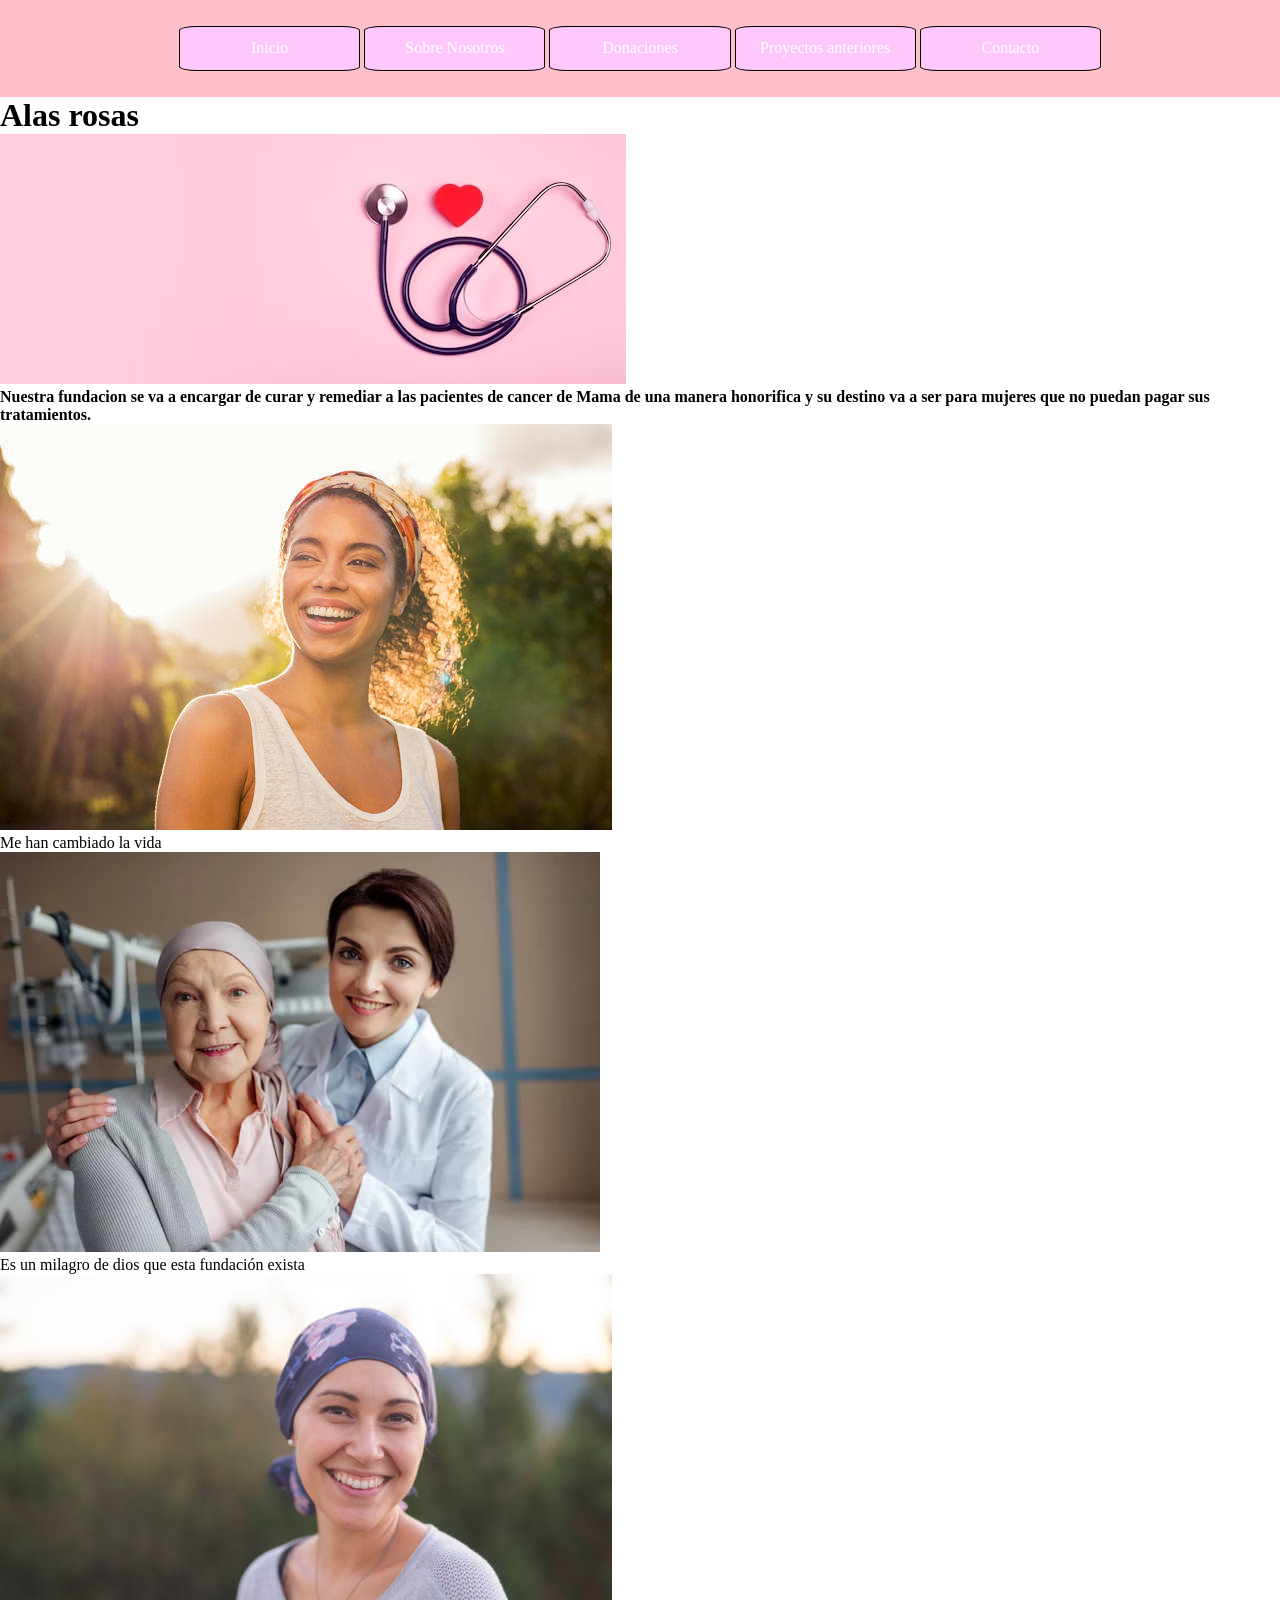
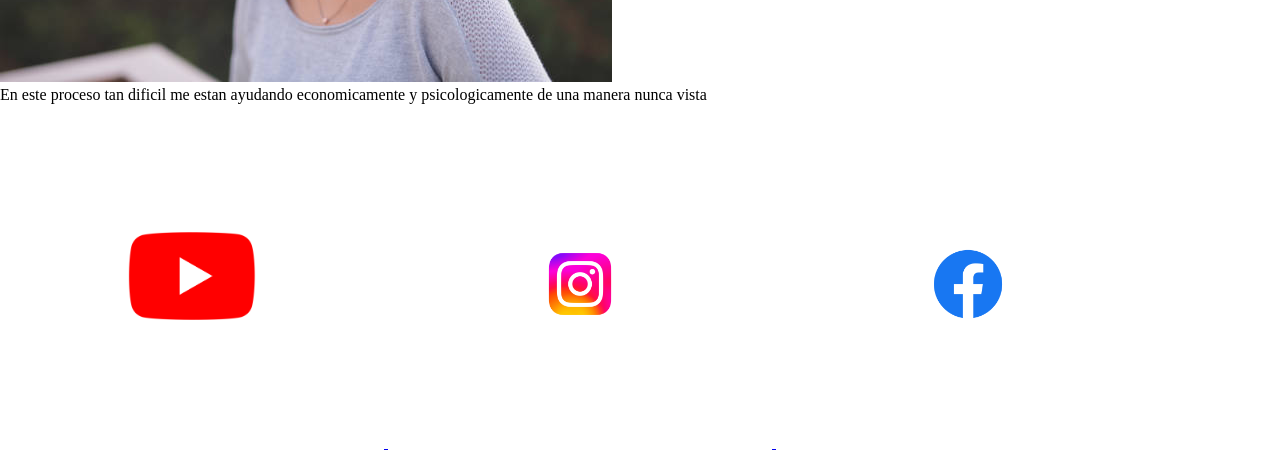
<file: index.html>
<!DOCTYPE html>
<html lang="en">
<head>
    <meta charset="UTF-8">
    <meta name="viewport" content="width=device-width, initial-scale=1.0">
    <title>Producto</title>
    <link rel="stylesheet" href="style.css">
</head>

<body>

<header>

<a href="index.html">Inicio</a>
<a href="sobreNosotros.html">Sobre Nosotros</a>
<a href="donaciones.html">Donaciones</a>
<a href="proyectosAnteriores.html">Proyectos anteriores</a>
<a href="contacto.html">Contacto</a>


</header>
<main>
<div>  
<h1>Alas rosas</h1>
<img src="Imagenes/Banner.jpg" alt="isadsadmg">
<h4>Nuestra fundacion se va a encargar de curar y remediar a las pacientes de cancer de Mama de una manera honorifica y su destino va a ser para mujeres que no puedan pagar sus tratamientos.</h4>
</div>
<section>
    <div>
<img src="Imagenes/Testimonio1.jpg" alt="isadsadmg">
<p>Me han cambiado la vida</p>
</div>
<div>
<img src="Imagenes/Testimonio2.jpg" alt="asd">
<p>Es un milagro de dios que esta fundación exista</p>
</div>
<div>
<img src="Imagenes/Testimonio3.jpg" alt="isadsadmg">
<p>En este proceso tan dificil me estan ayudando economicamente y psicologicamente de una manera nunca vista</p>
</div>
</section>


</main>
    <footer>
<a href="https://www.youtube.com/">
    <img src="Imagenes/Youtube_logo.png" alt="Youtube">
</a>
<a href="https://www.instagram.com/">
    <img src="Imagenes/IG.png" alt="instagram">
</a>
<a href="https://www.facebook.com/">
    <img src="Imagenes/Facebook-Logosu.png" alt="facebook">
</a>




    </footer>
</body>
</html>
</file>
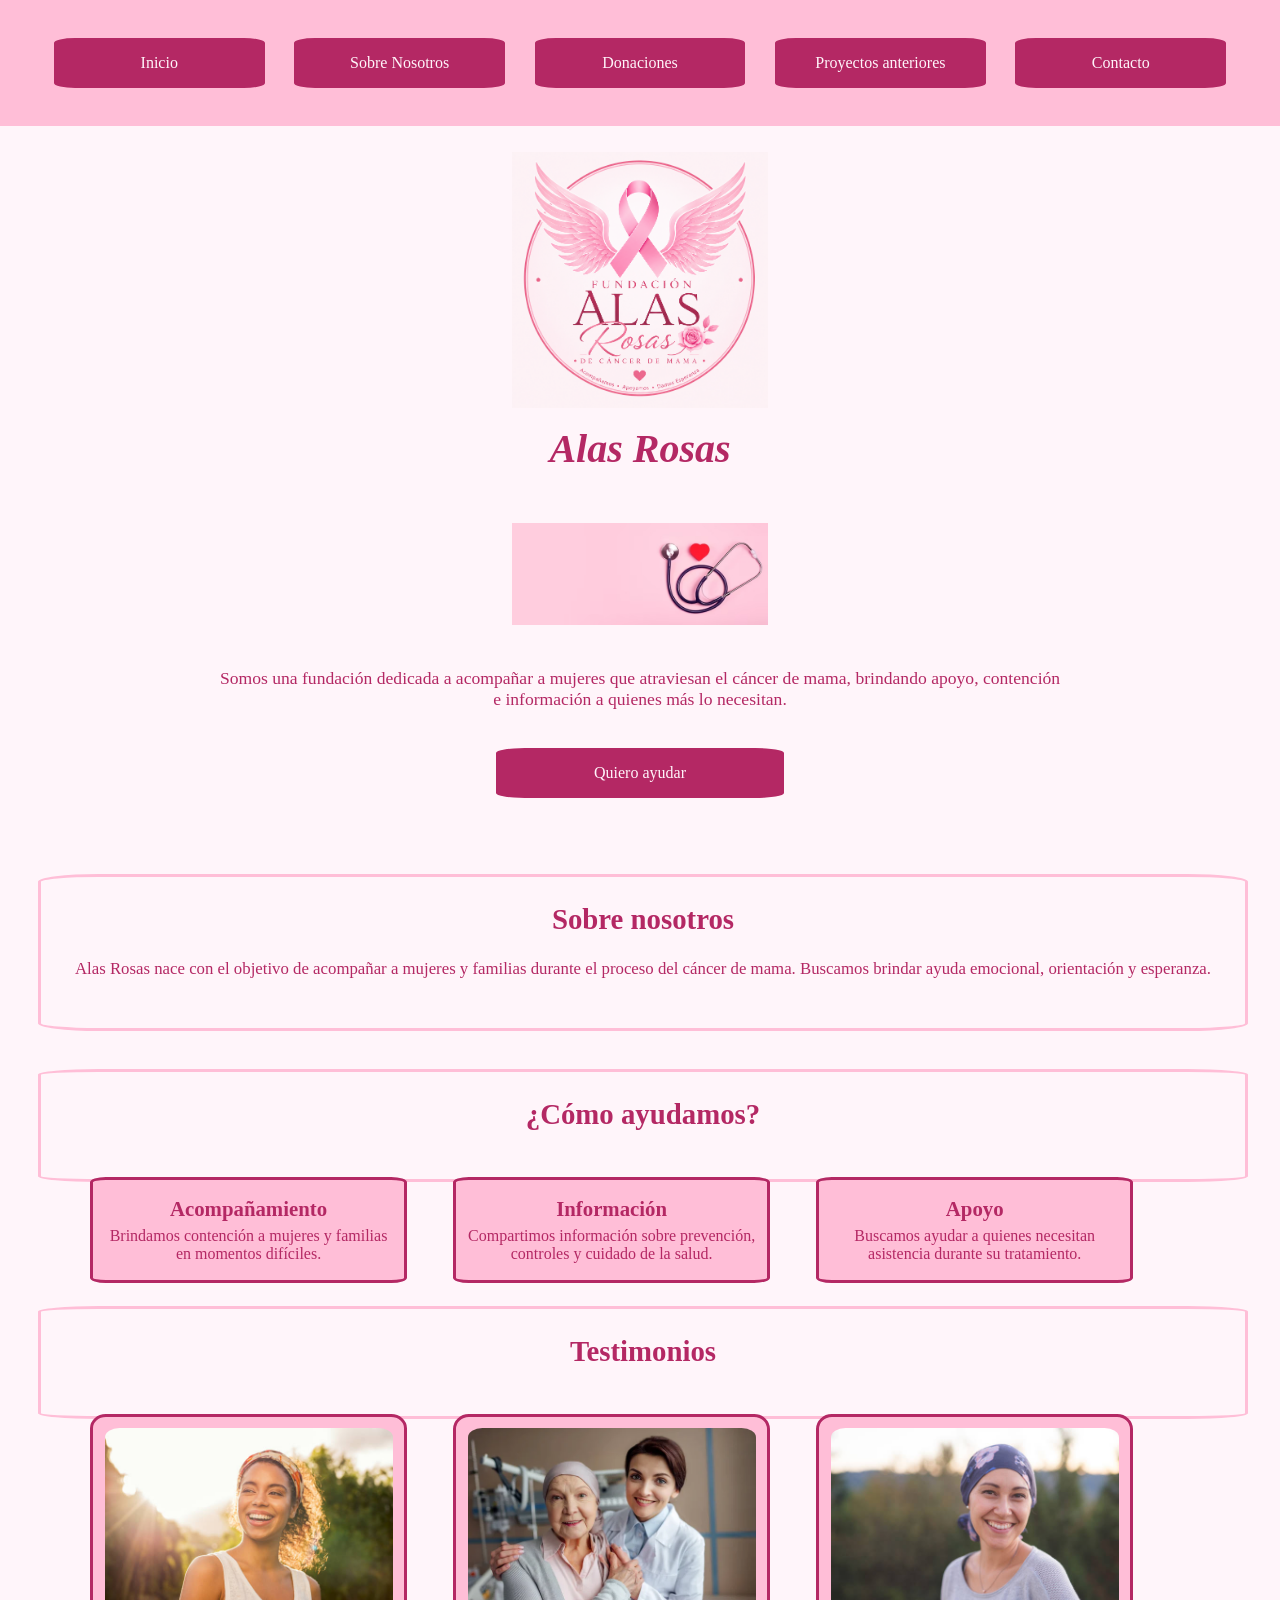
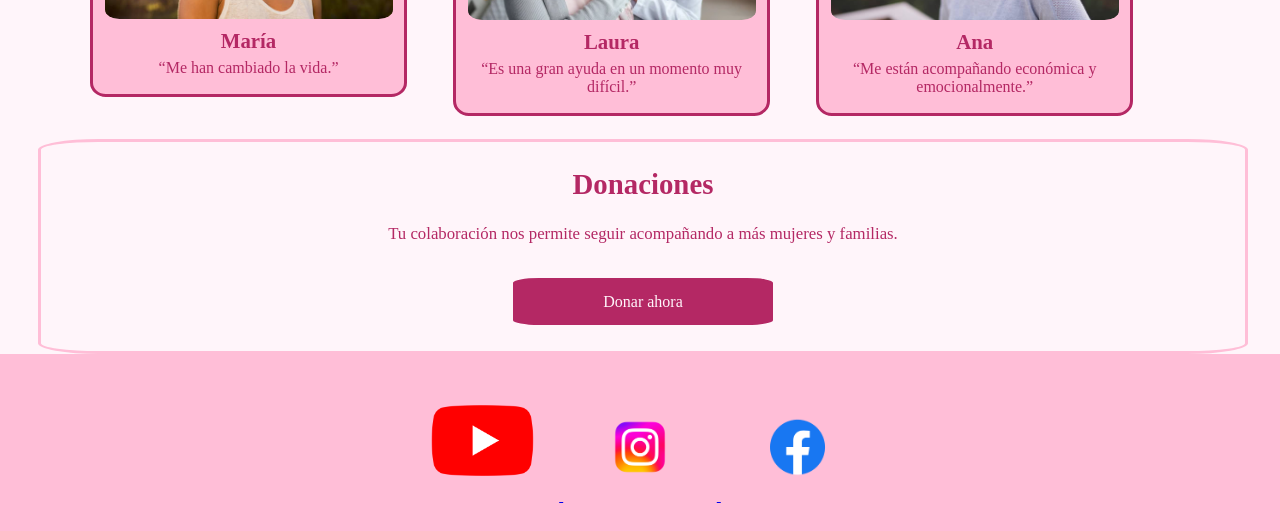
<file: TP-arte-shulva-lenny-main/index.html>
<!DOCTYPE html>
<html lang="en">
<head>
    <meta charset="UTF-8">
    <meta name="viewport" content="width=device-width, initial-scale=1.0">
    <title>Alas Rosas</title>
    <link rel="stylesheet" href="style.css">
</head>

<body>

<header>

    <a href="index.html">Inicio</a>
    <a href="sobreNosotros.html">Sobre Nosotros</a>
    <a href="donaciones.html">Donaciones</a>
    <a href="proyectosAnteriores.html">Proyectos anteriores</a>
    <a href="contacto.html">Contacto</a>

</header>

<main>

    <div>

        <img src="Imagenes/logoAlasRosas.png" alt="Logo Alas Rosas">

        <h1>Alas Rosas</h1>

        <img src="Imagenes/Banner.jpg" alt="Banner de salud">

        <p>
            Somos una fundación dedicada a acompañar a mujeres que atraviesan el cáncer de mama,
            brindando apoyo, contención e información a quienes más lo necesitan.
        </p>

        <a class="boton" href="donaciones.html">Quiero ayudar</a>

    </div>

    <section>

        <h2>Sobre nosotros</h2>

        <p>
            Alas Rosas nace con el objetivo de acompañar a mujeres y familias durante el proceso
            del cáncer de mama. Buscamos brindar ayuda emocional, orientación y esperanza.
        </p>

    </section>

    <section>

        <h2>¿Cómo ayudamos?</h2>

        <article>
            <h3>Acompañamiento</h3>
            <p>Brindamos contención a mujeres y familias en momentos difíciles.</p>
        </article>

        <article>
            <h3>Información</h3>
            <p>Compartimos información sobre prevención, controles y cuidado de la salud.</p>
        </article>

        <article>
            <h3>Apoyo</h3>
            <p>Buscamos ayudar a quienes necesitan asistencia durante su tratamiento.</p>
        </article>

    </section>

    <section>

        <h2>Testimonios</h2>

        <article>
            <img src="Imagenes/Testimonio1.jpg" alt="Testimonio de paciente">
            <h3>María</h3>
            <p>“Me han cambiado la vida.”</p>
        </article>

        <article>
            <img src="Imagenes/Testimonio2.jpg" alt="Testimonio de paciente">
            <h3>Laura</h3>
            <p>“Es una gran ayuda en un momento muy difícil.”</p>
        </article>

        <article>
            <img src="Imagenes/Testimonio3.jpg" alt="Testimonio de paciente">
            <h3>Ana</h3>
            <p>“Me están acompañando económica y emocionalmente.”</p>
        </article>

    </section>

    <section>

        <h2>Donaciones</h2>

        <p>
            Tu colaboración nos permite seguir acompañando a más mujeres y familias.
        </p>

        <a class="boton" href="donaciones.html">Donar ahora</a>

    </section>

</main>

<footer>

    <a href="https://www.youtube.com/">
        <img src="Imagenes/Youtube_logo.png" alt="Youtube">
    </a>

    <a href="https://www.instagram.com/">
        <img src="Imagenes/IG.png" alt="Instagram">
    </a>

    <a href="https://www.facebook.com/">
        <img src="Imagenes/Facebook-Logosu.png" alt="Facebook">
    </a>

</footer>

</body>
</html>
</file>
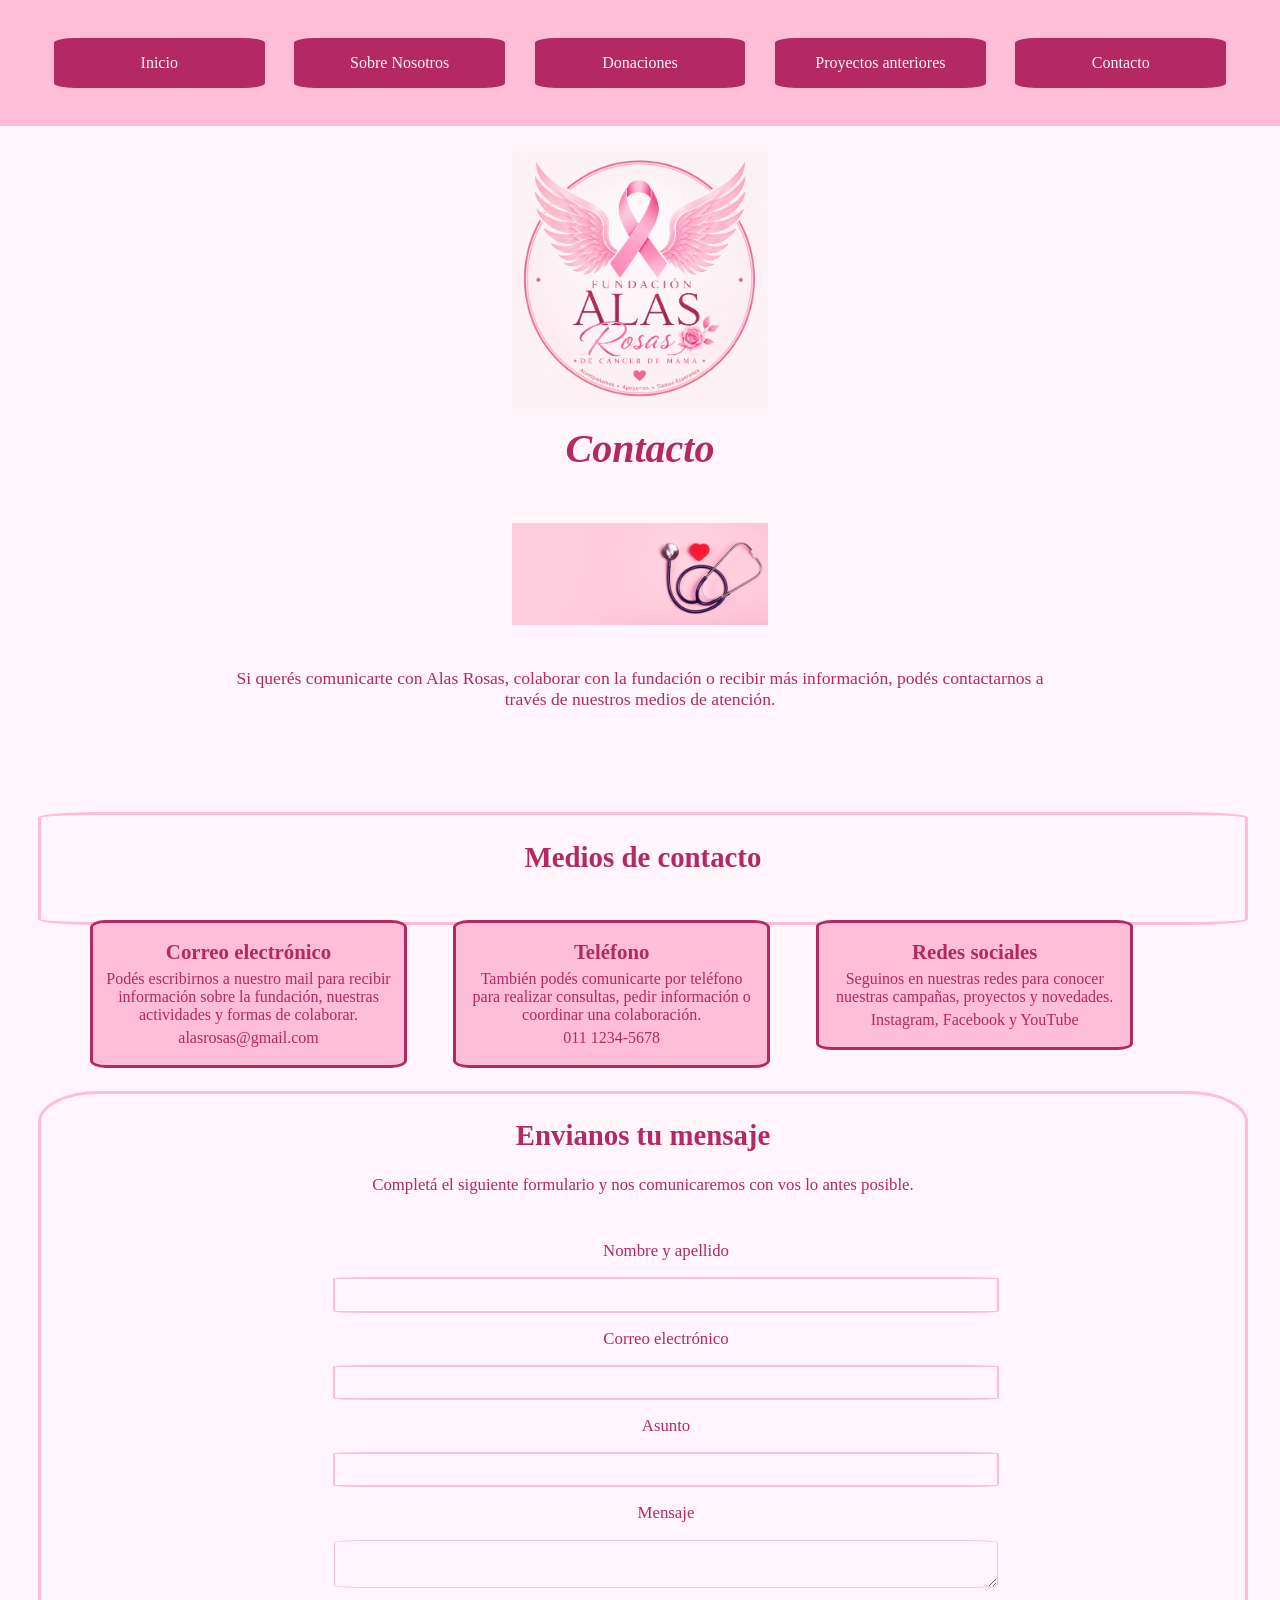
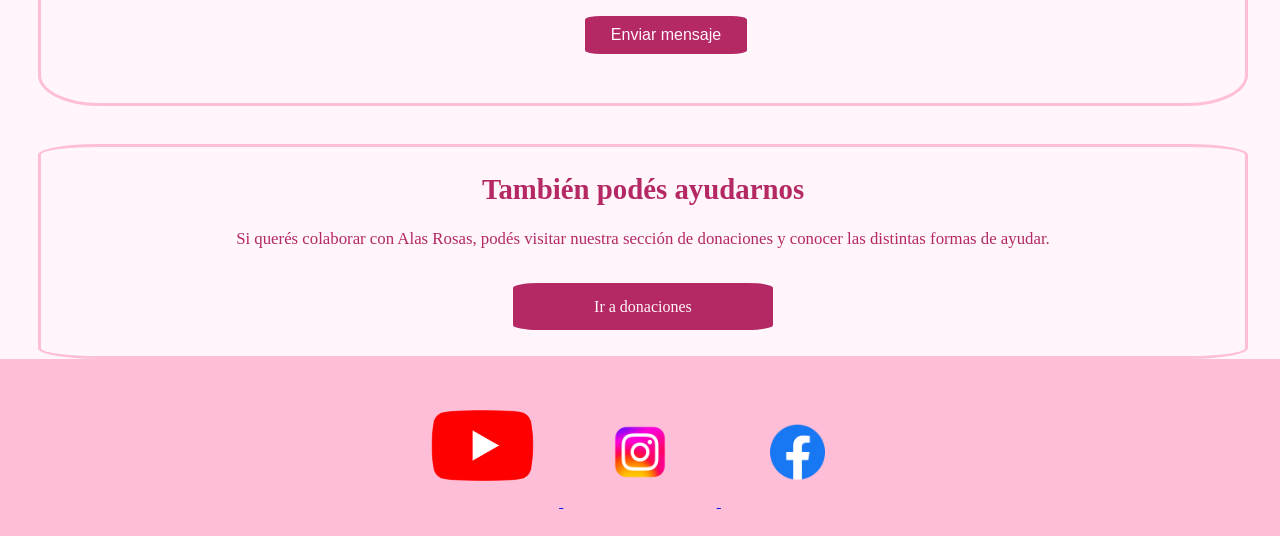
<file: TP-arte-shulva-lenny-main/contacto.html>
<!DOCTYPE html>
<html lang="en">
<head>
    <meta charset="UTF-8">
    <meta name="viewport" content="width=device-width, initial-scale=1.0">
    <title>Contacto - Alas Rosas</title>
    <link rel="stylesheet" href="style.css">
</head>

<body>

<header>

    <a href="index.html">Inicio</a>
    <a href="sobreNosotros.html">Sobre Nosotros</a>
    <a href="donaciones.html">Donaciones</a>
    <a href="proyectosAnteriores.html">Proyectos anteriores</a>
    <a href="contacto.html">Contacto</a>

</header>

<main>

    <div>

        <img src="Imagenes/logoAlasRosas.png" alt="Logo Alas Rosas">

        <h1>Contacto</h1>

        <img src="Imagenes/Banner.jpg" alt="Banner de Alas Rosas">

        <p>
            Si querés comunicarte con Alas Rosas, colaborar con la fundación o recibir más información,
            podés contactarnos a través de nuestros medios de atención.
        </p>

    </div>

    <section>

        <h2>Medios de contacto</h2>

        <article>
            <h3>Correo electrónico</h3>
            <p>
                Podés escribirnos a nuestro mail para recibir información sobre la fundación,
                nuestras actividades y formas de colaborar.
            </p>
            <p>alasrosas@gmail.com</p>
        </article>

        <article>
            <h3>Teléfono</h3>
            <p>
                También podés comunicarte por teléfono para realizar consultas,
                pedir información o coordinar una colaboración.
            </p>
            <p>011 1234-5678</p>
        </article>

        <article>
            <h3>Redes sociales</h3>
            <p>
                Seguinos en nuestras redes para conocer nuestras campañas,
                proyectos y novedades.
            </p>
            <p>Instagram, Facebook y YouTube</p>
        </article>

    </section>

    <section>

        <h2>Envianos tu mensaje</h2>

        <p>
            Completá el siguiente formulario y nos comunicaremos con vos lo antes posible.
        </p>

        <form>

            <p>Nombre y apellido</p>
            <input type="text" name="nombre">

            <p>Correo electrónico</p>
            <input type="email" name="correo">

            <p>Asunto</p>
            <input type="text" name="asunto">

            <p>Mensaje</p>
            <textarea name="mensaje"></textarea>

            <br>

            <button class="boton" type="submit">Enviar mensaje</button>

        </form>

    </section>

    <section>

        <h2>También podés ayudarnos</h2>

        <p>
            Si querés colaborar con Alas Rosas, podés visitar nuestra sección de donaciones
            y conocer las distintas formas de ayudar.
        </p>

        <a class="boton" href="donaciones.html">Ir a donaciones</a>

    </section>

</main>

<footer>

    <a href="https://www.youtube.com/">
        <img src="Imagenes/Youtube_logo.png" alt="Youtube">
    </a>

    <a href="https://www.instagram.com/">
        <img src="Imagenes/IG.png" alt="Instagram">
    </a>

    <a href="https://www.facebook.com/">
        <img src="Imagenes/Facebook-Logosu.png" alt="Facebook">
    </a>

</footer>

</body>
</html>
</file>
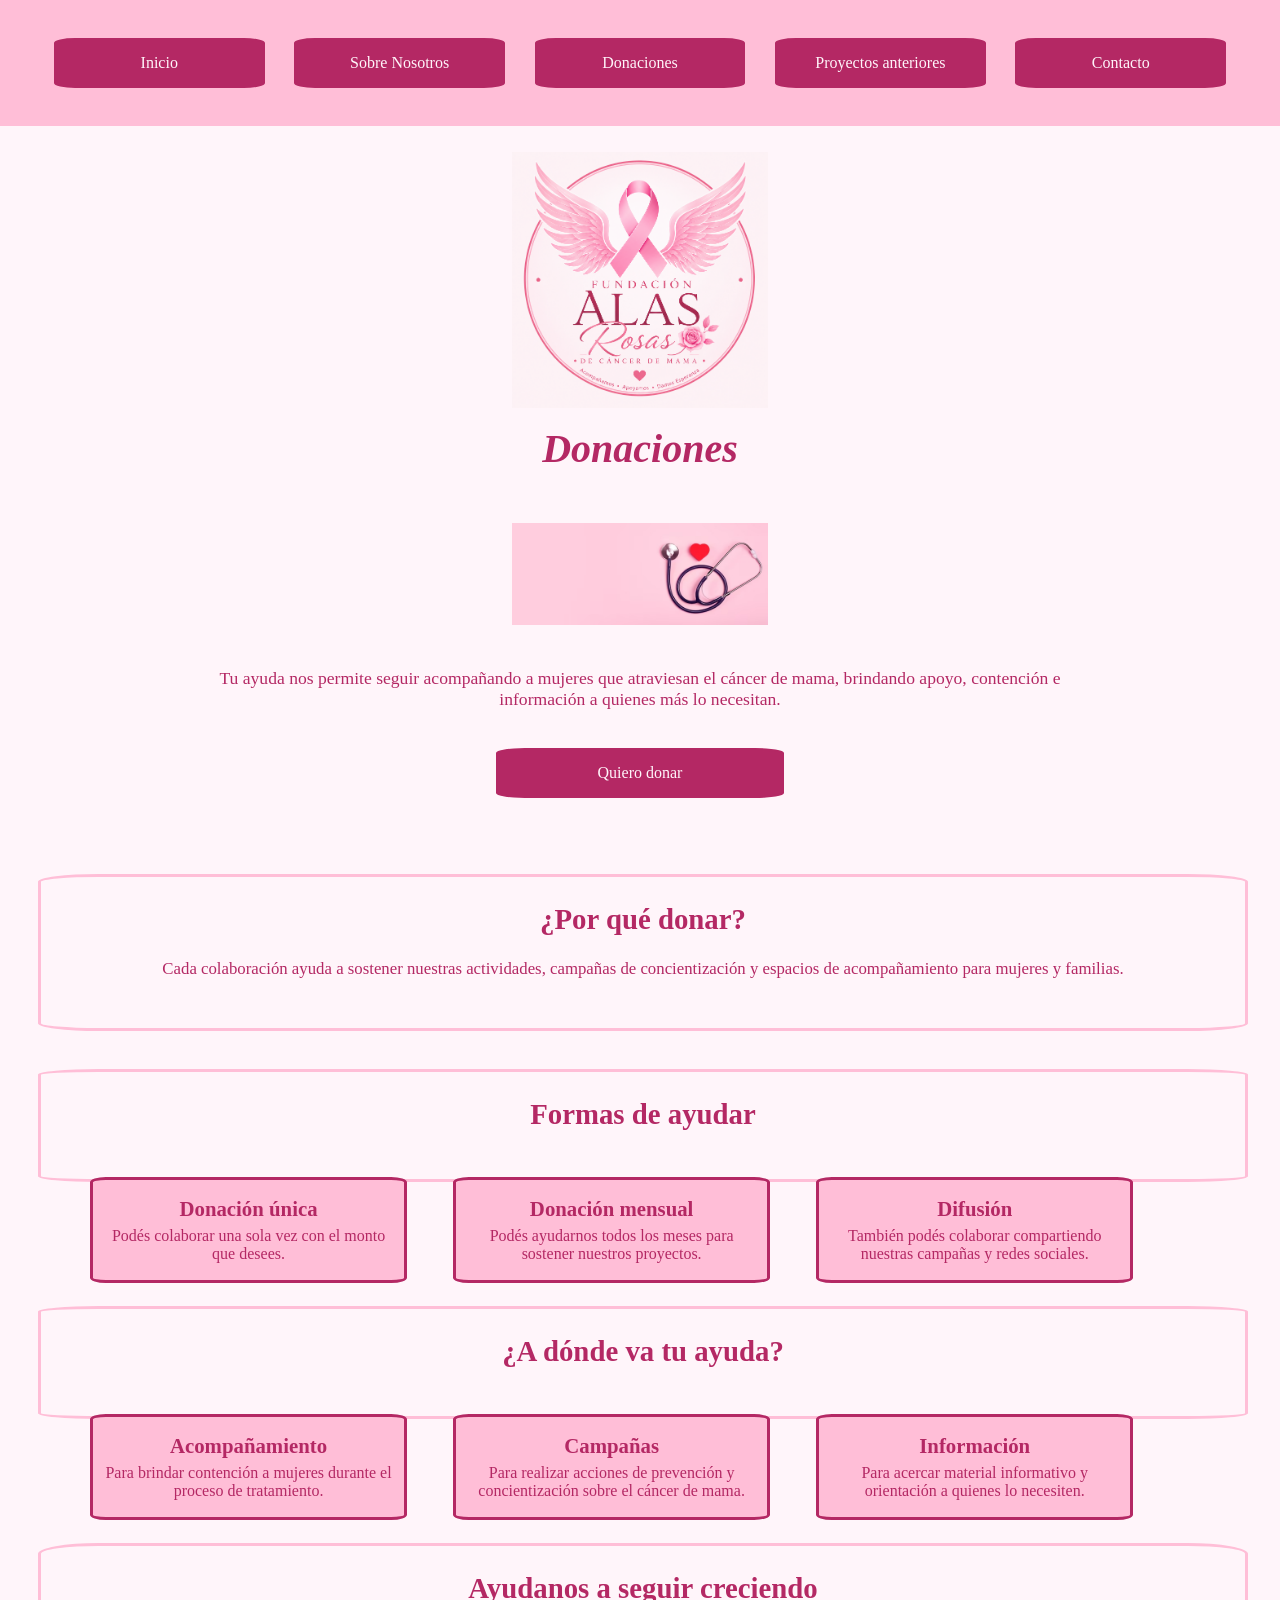
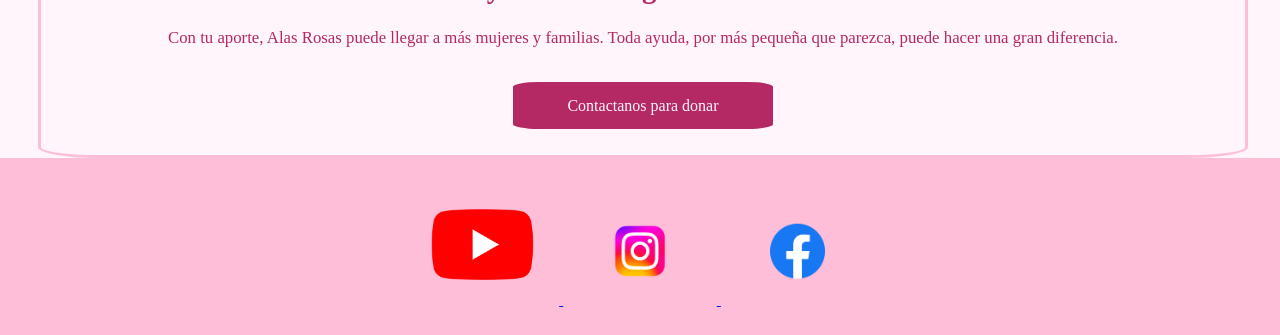
<file: TP-arte-shulva-lenny-main/donaciones.html>
<!DOCTYPE html>
<html lang="en">
<head>
    <meta charset="UTF-8">
    <meta name="viewport" content="width=device-width, initial-scale=1.0">
    <title>Donaciones - Alas Rosas</title>
    <link rel="stylesheet" href="style.css">
</head>

<body>

<header>

    <a href="index.html">Inicio</a>
    <a href="sobreNosotros.html">Sobre Nosotros</a>
    <a href="donaciones.html">Donaciones</a>
    <a href="proyectosAnteriores.html">Proyectos anteriores</a>
    <a href="contacto.html">Contacto</a>

</header>

<main>

    <div>

        <img src="Imagenes/logoAlasRosas.png" alt="Logo Alas Rosas">

        <h1>Donaciones</h1>

        <img src="Imagenes/Banner.jpg" alt="Banner de Alas Rosas">

        <p>
            Tu ayuda nos permite seguir acompañando a mujeres que atraviesan el cáncer de mama,
            brindando apoyo, contención e información a quienes más lo necesitan.
        </p>

        <a class="boton" href="contacto.html">Quiero donar</a>

    </div>

    <section>

        <h2>¿Por qué donar?</h2>

        <p>
            Cada colaboración ayuda a sostener nuestras actividades, campañas de concientización
            y espacios de acompañamiento para mujeres y familias.
        </p>

    </section>

    <section>

        <h2>Formas de ayudar</h2>

        <article>
            <h3>Donación única</h3>
            <p>Podés colaborar una sola vez con el monto que desees.</p>
        </article>

        <article>
            <h3>Donación mensual</h3>
            <p>Podés ayudarnos todos los meses para sostener nuestros proyectos.</p>
        </article>

        <article>
            <h3>Difusión</h3>
            <p>También podés colaborar compartiendo nuestras campañas y redes sociales.</p>
        </article>

    </section>

    <section>

        <h2>¿A dónde va tu ayuda?</h2>

        <article>
            <h3>Acompañamiento</h3>
            <p>Para brindar contención a mujeres durante el proceso de tratamiento.</p>
        </article>

        <article>
            <h3>Campañas</h3>
            <p>Para realizar acciones de prevención y concientización sobre el cáncer de mama.</p>
        </article>

        <article>
            <h3>Información</h3>
            <p>Para acercar material informativo y orientación a quienes lo necesiten.</p>
        </article>

    </section>

    <section>

        <h2>Ayudanos a seguir creciendo</h2>

        <p>
            Con tu aporte, Alas Rosas puede llegar a más mujeres y familias.
            Toda ayuda, por más pequeña que parezca, puede hacer una gran diferencia.
        </p>

        <a class="boton" href="contacto.html">Contactanos para donar</a>

    </section>

</main>

<footer>

    <a href="https://www.youtube.com/">
        <img src="Imagenes/Youtube_logo.png" alt="Youtube">
    </a>

    <a href="https://www.instagram.com/">
        <img src="Imagenes/IG.png" alt="Instagram">
    </a>

    <a href="https://www.facebook.com/">
        <img src="Imagenes/Facebook-Logosu.png" alt="Facebook">
    </a>

</footer>

</body>
</html>
</file>
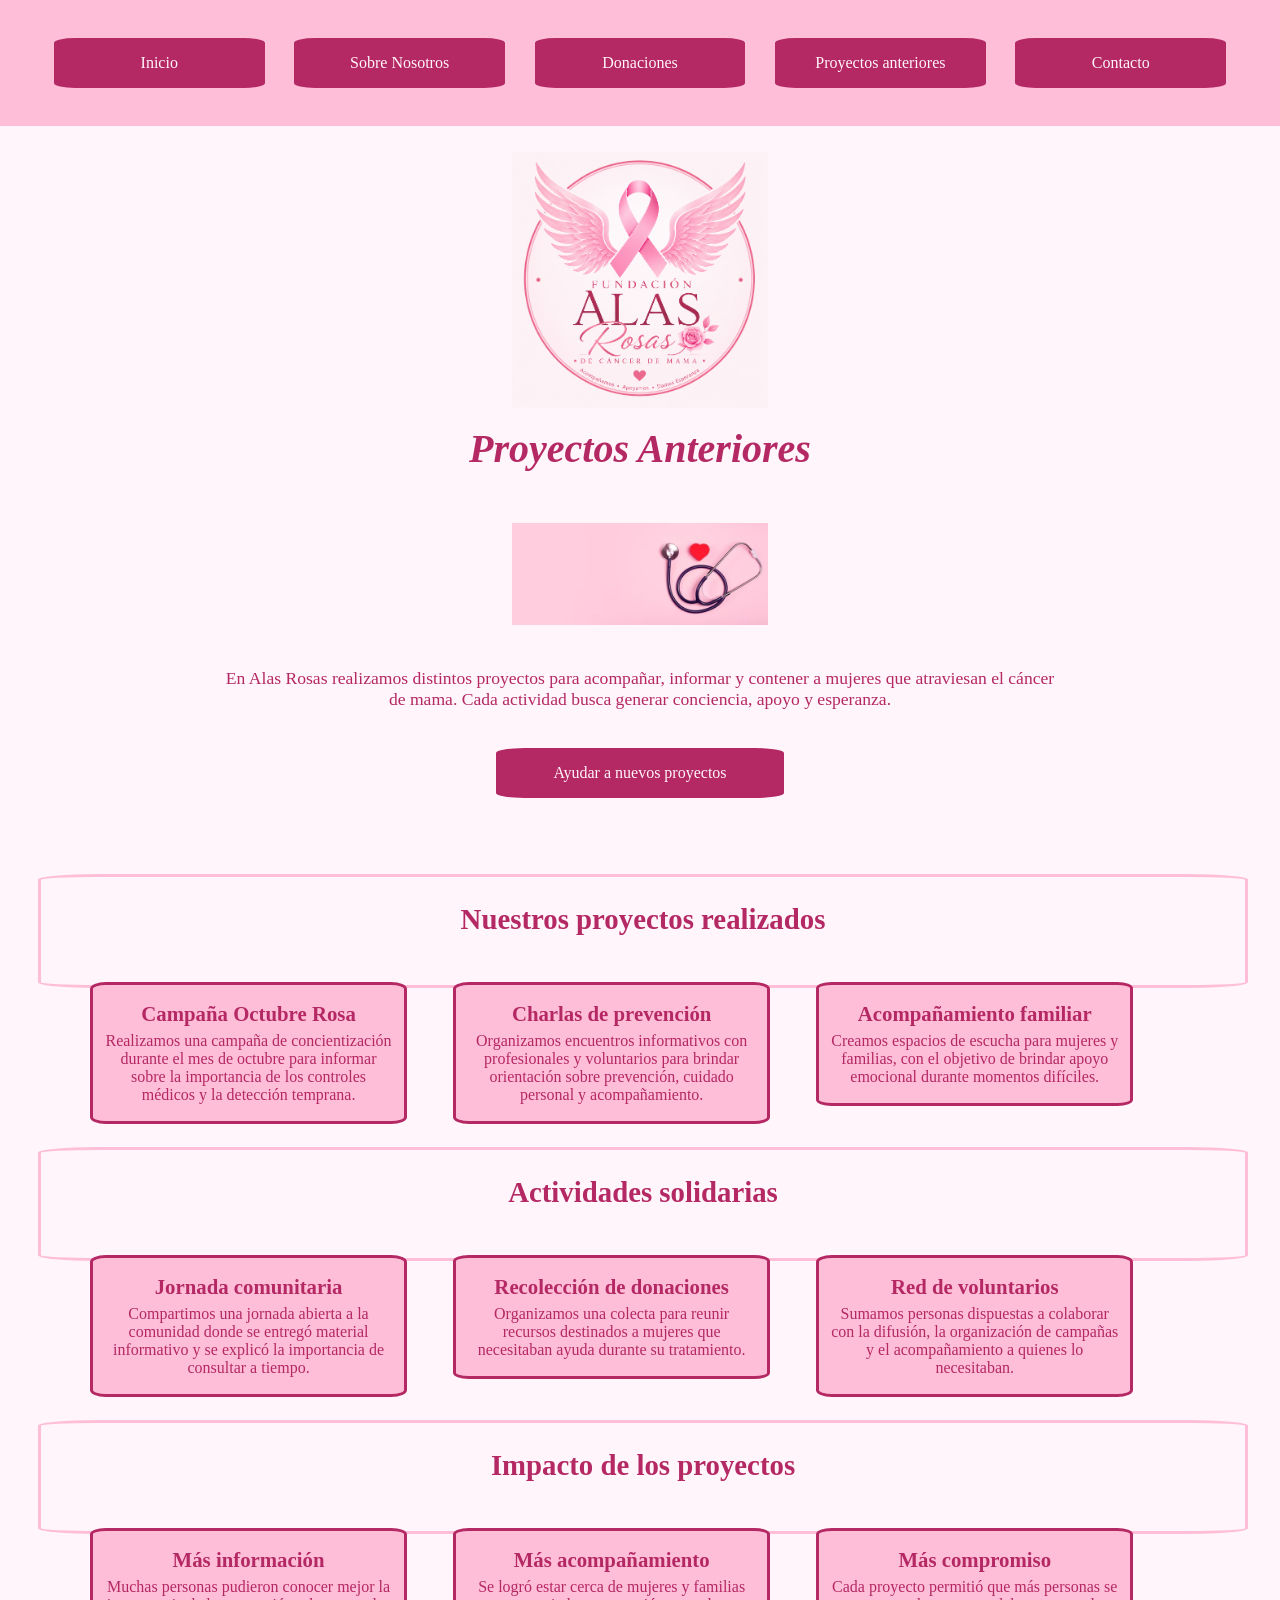
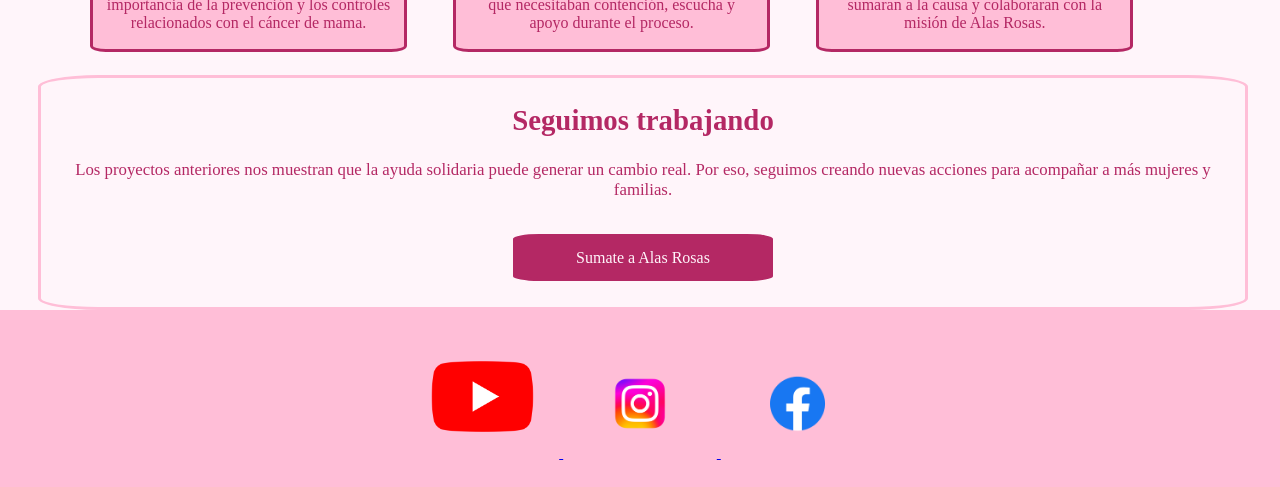
<file: TP-arte-shulva-lenny-main/proyectosAnteriores.html>
<!DOCTYPE html>
<html lang="en">
<head>
    <meta charset="UTF-8">
    <meta name="viewport" content="width=device-width, initial-scale=1.0">
    <title>Proyectos Anteriores - Alas Rosas</title>
    <link rel="stylesheet" href="style.css">
</head>

<body>

<header>

    <a href="index.html">Inicio</a>
    <a href="sobreNosotros.html">Sobre Nosotros</a>
    <a href="donaciones.html">Donaciones</a>
    <a href="proyectosAnteriores.html">Proyectos anteriores</a>
    <a href="contacto.html">Contacto</a>

</header>

<main>

    <div>

        <img src="Imagenes/logoAlasRosas.png" alt="Logo Alas Rosas">

        <h1>Proyectos Anteriores</h1>

        <img src="Imagenes/Banner.jpg" alt="Banner de Alas Rosas">

        <p>
            En Alas Rosas realizamos distintos proyectos para acompañar, informar y contener
            a mujeres que atraviesan el cáncer de mama. Cada actividad busca generar conciencia,
            apoyo y esperanza.
        </p>

        <a class="boton" href="donaciones.html">Ayudar a nuevos proyectos</a>

    </div>

    <section>

        <h2>Nuestros proyectos realizados</h2>

        <article>
            <h3>Campaña Octubre Rosa</h3>
            <p>
                Realizamos una campaña de concientización durante el mes de octubre para informar
                sobre la importancia de los controles médicos y la detección temprana.
            </p>
        </article>

        <article>
            <h3>Charlas de prevención</h3>
            <p>
                Organizamos encuentros informativos con profesionales y voluntarios para brindar
                orientación sobre prevención, cuidado personal y acompañamiento.
            </p>
        </article>

        <article>
            <h3>Acompañamiento familiar</h3>
            <p>
                Creamos espacios de escucha para mujeres y familias, con el objetivo de brindar
                apoyo emocional durante momentos difíciles.
            </p>
        </article>

    </section>

    <section>

        <h2>Actividades solidarias</h2>

        <article>
            <h3>Jornada comunitaria</h3>
            <p>
                Compartimos una jornada abierta a la comunidad donde se entregó material informativo
                y se explicó la importancia de consultar a tiempo.
            </p>
        </article>

        <article>
            <h3>Recolección de donaciones</h3>
            <p>
                Organizamos una colecta para reunir recursos destinados a mujeres que necesitaban
                ayuda durante su tratamiento.
            </p>
        </article>

        <article>
            <h3>Red de voluntarios</h3>
            <p>
                Sumamos personas dispuestas a colaborar con la difusión, la organización de campañas
                y el acompañamiento a quienes lo necesitaban.
            </p>
        </article>

    </section>

    <section>

        <h2>Impacto de los proyectos</h2>

        <article>
            <h3>Más información</h3>
            <p>
                Muchas personas pudieron conocer mejor la importancia de la prevención y los controles
                relacionados con el cáncer de mama.
            </p>
        </article>

        <article>
            <h3>Más acompañamiento</h3>
            <p>
                Se logró estar cerca de mujeres y familias que necesitaban contención, escucha y apoyo
                durante el proceso.
            </p>
        </article>

        <article>
            <h3>Más compromiso</h3>
            <p>
                Cada proyecto permitió que más personas se sumaran a la causa y colaboraran con la
                misión de Alas Rosas.
            </p>
        </article>

    </section>

    <section>

        <h2>Seguimos trabajando</h2>

        <p>
            Los proyectos anteriores nos muestran que la ayuda solidaria puede generar un cambio real.
            Por eso, seguimos creando nuevas acciones para acompañar a más mujeres y familias.
        </p>

        <a class="boton" href="contacto.html">Sumate a Alas Rosas</a>

    </section>

</main>

<footer>

    <a href="https://www.youtube.com/">
        <img src="Imagenes/Youtube_logo.png" alt="Youtube">
    </a>

    <a href="https://www.instagram.com/">
        <img src="Imagenes/IG.png" alt="Instagram">
    </a>

    <a href="https://www.facebook.com/">
        <img src="Imagenes/Facebook-Logosu.png" alt="Facebook">
    </a>

</footer>

</body>
</html>
</file>
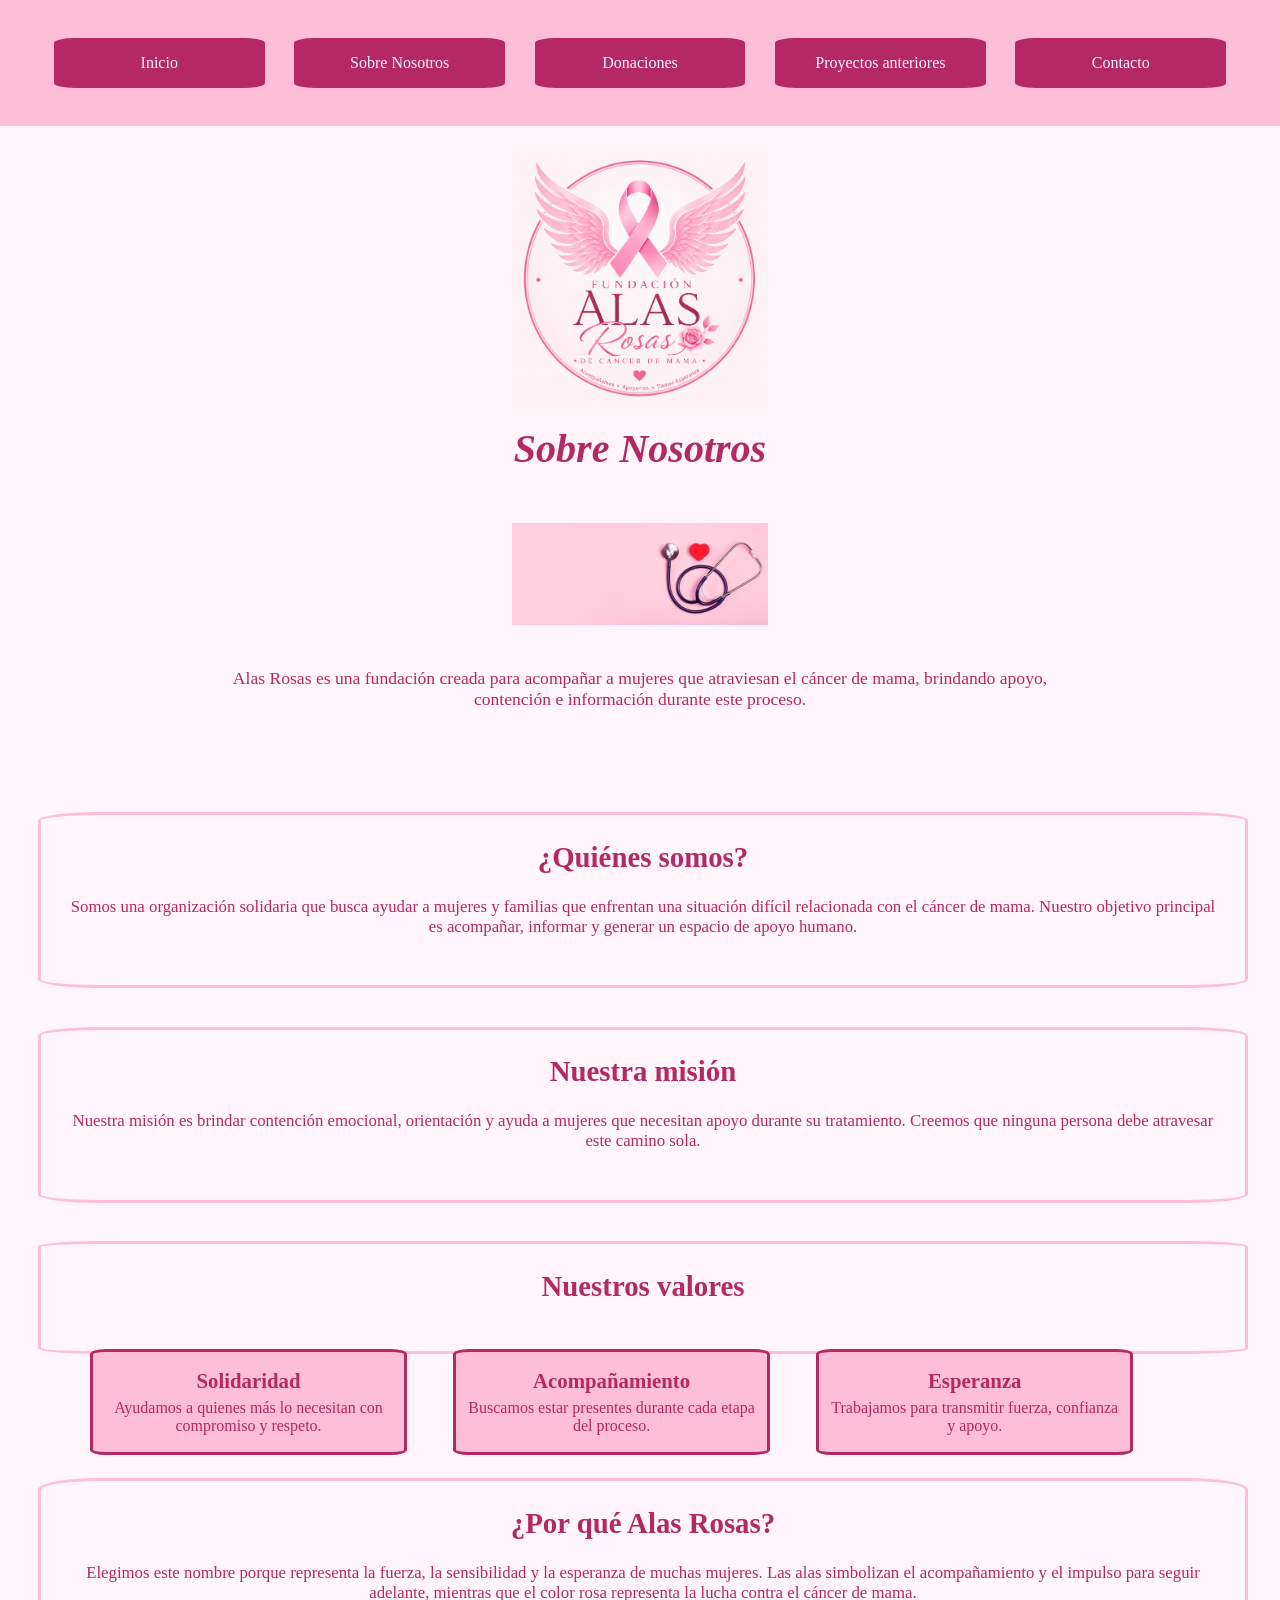
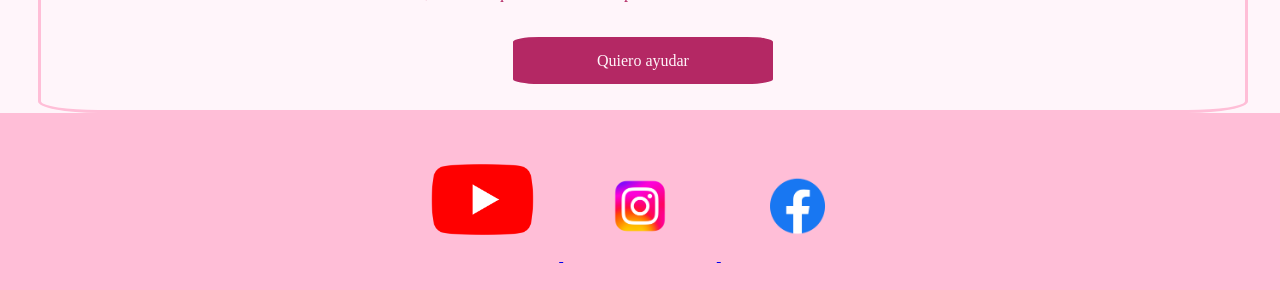
<file: TP-arte-shulva-lenny-main/sobreNosotros.html>
<!DOCTYPE html>
<html lang="en">
<head>
    <meta charset="UTF-8">
    <meta name="viewport" content="width=device-width, initial-scale=1.0">
    <title>Sobre Nosotros - Alas Rosas</title>
    <link rel="stylesheet" href="style.css">
</head>

<body>

<header>

    <a href="index.html">Inicio</a>
    <a href="sobreNosotros.html">Sobre Nosotros</a>
    <a href="donaciones.html">Donaciones</a>
    <a href="proyectosAnteriores.html">Proyectos anteriores</a>
    <a href="contacto.html">Contacto</a>

</header>

<main>

    <div>

        <img src="Imagenes/logoAlasRosas.png" alt="Logo Alas Rosas">

        <h1>Sobre Nosotros</h1>

        <img src="Imagenes/Banner.jpg" alt="Banner de Alas Rosas">

        <p>
            Alas Rosas es una fundación creada para acompañar a mujeres que atraviesan el cáncer de mama,
            brindando apoyo, contención e información durante este proceso.
        </p>

    </div>

    <section>

        <h2>¿Quiénes somos?</h2>

        <p>
            Somos una organización solidaria que busca ayudar a mujeres y familias que enfrentan una situación
            difícil relacionada con el cáncer de mama. Nuestro objetivo principal es acompañar, informar y generar
            un espacio de apoyo humano.
        </p>

    </section>

    <section>

        <h2>Nuestra misión</h2>

        <p>
            Nuestra misión es brindar contención emocional, orientación y ayuda a mujeres que necesitan apoyo
            durante su tratamiento. Creemos que ninguna persona debe atravesar este camino sola.
        </p>

    </section>

    <section>

        <h2>Nuestros valores</h2>

        <article>
            <h3>Solidaridad</h3>
            <p>Ayudamos a quienes más lo necesitan con compromiso y respeto.</p>
        </article>

        <article>
            <h3>Acompañamiento</h3>
            <p>Buscamos estar presentes durante cada etapa del proceso.</p>
        </article>

        <article>
            <h3>Esperanza</h3>
            <p>Trabajamos para transmitir fuerza, confianza y apoyo.</p>
        </article>

    </section>

    <section>

        <h2>¿Por qué Alas Rosas?</h2>

        <p>
            Elegimos este nombre porque representa la fuerza, la sensibilidad y la esperanza de muchas mujeres.
            Las alas simbolizan el acompañamiento y el impulso para seguir adelante, mientras que el color rosa
            representa la lucha contra el cáncer de mama.
        </p>

        <a class="boton" href="donaciones.html">Quiero ayudar</a>

    </section>

</main>

<footer>

    <a href="https://www.youtube.com/">
        <img src="Imagenes/Youtube_logo.png" alt="Youtube">
    </a>

    <a href="https://www.instagram.com/">
        <img src="Imagenes/IG.png" alt="Instagram">
    </a>

    <a href="https://www.facebook.com/">
        <img src="Imagenes/Facebook-Logosu.png" alt="Facebook">
    </a>

</footer>

</body>
</html>
</file>
<file: style.css>
*{
    margin: 0%;
    padding: 0%;
}

header{
    width: 100%;
    background-color: pink;
    padding-top: 2%;
    padding-bottom: 2%;
    text-align: center;
}


header a{
    display: inline-block;
    width: 12%;
    padding: 1%;
    border: 1px solid black;
    border-radius: 10%;
    background-color: rgb(255, 200, 252);
    color: white;
    text-decoration: none;
    text-align: center;
}

main{
    clear: both;
}
footer img{
    margin: 10%;
    width: 10%;
    height: 10%;
}
</file>
<file: TP-arte-shulva-lenny-main/style.css>
*{
    margin: 0%;
    padding: 0%;
}

body{
    background-color: rgb(255, 245, 250);
}

header{
    width: 100%;
    padding-top: 2%;
    padding-bottom: 2%;
    text-align: center;
    background-color: rgb(255, 190, 215);
}

header a{
    width: 14%;
    display: inline-block;
    padding: 1%;
    margin: 1%;
    text-align: center;
    background-color: rgb(255, 245, 250);
    color: rgb(180, 40, 100);
    border-style: solid;
    border-color: rgb(180, 40, 100);
    border-radius: 10%;
    text-decoration: none;
}

header a{
    background-color: rgb(180, 40, 100);
    color: rgb(255, 245, 250);
}

main{
    width: 100%;
    clear: both;
}

main div{
    width: 100%;
    text-align: center;
    padding-bottom: 3%;
    background-color: rgb(255, 245, 250);
}

main div img{
    width: 100%;
}

main div img{
    width: 20%;
    margin-top: 2%;
    margin-bottom: 1%;
}

main div h1{
    padding-bottom: 2%;
    color: rgb(180, 40, 100);
    font-size: 250%;
    font-style: italic;
}

main div p{
    padding: 2%;
    margin-left: 15%;
    margin-right: 15%;
    color: rgb(180, 40, 100);
    font-size: 110%;
}

section{
    width: 90%;
    clear: both;
    padding: 2%;
    margin-left: 3%;
    margin-right: 3%;
    margin-top: 3%;
    text-align: center;
    background-color: rgb(255, 245, 250);
    border-style: solid;
    border-color: rgb(255, 190, 215);
    border-radius: 5%;
}

section h2{
    padding-bottom: 2%;
    color: rgb(180, 40, 100);
    font-size: 180%;
}

section p{
    padding-bottom: 2%;
    color: rgb(180, 40, 100);
    font-size: 105%;
}

article{

    width: 25%;
    float: left;
    padding: 1%;
    margin: 2%;
    background-color: rgb(255, 190, 215);
    border-style: solid;
    border-color: rgb(180, 40, 100);
    border-radius: 5%;

}

article img{
    width: 100%;
    border-radius: 5%;
}

article h3{
    padding-top: 2%;
    padding-bottom: 2%;
    color: rgb(180, 40, 100);
    font-size: 130%;
}

article p{
    color: rgb(180, 40, 100);
    font-size: 100%;
}

.boton{
    width: 20%;
    display: inline-block;
    padding: 1%;
    margin-top: 1%;
    text-align: center;
    background-color: rgb(180, 40, 100);
    color: rgb(255, 245, 250);
    border-style: solid;
    border-color: rgb(180, 40, 100);
    border-radius: 10%;
    text-decoration: none;
}

form{
    width: 70%;
    margin-left: 15%;
    margin-right: 15%;
    padding: 2%;
    text-align: center;
}

input{
    width: 80%;
    padding: 1%;
    margin-bottom: 2%;
    background-color: rgb(255, 245, 250);
    color: rgb(180, 40, 100);
    border-style: solid;
    border-color: rgb(255, 190, 215);
    border-radius: 5%;
}

textarea{
    width: 80%;
    height: 25%;
    padding: 1%;
    margin-bottom: 2%;
    background-color: rgb(255, 245, 250);
    color: rgb(180, 40, 100);
    border-style: solid;
    border-color: rgb(255, 190, 215);
    border-radius: 5%;
}

button{
    font-size: 100%;
}

footer{
    width: 100%;
    clear: both;
    padding-top: 2%;
    padding-bottom: 2%;
    text-align: center;
    background-color: rgb(255, 190, 215);
}

footer img{
    width: 8%;
    margin: 2%;
}
</file>
